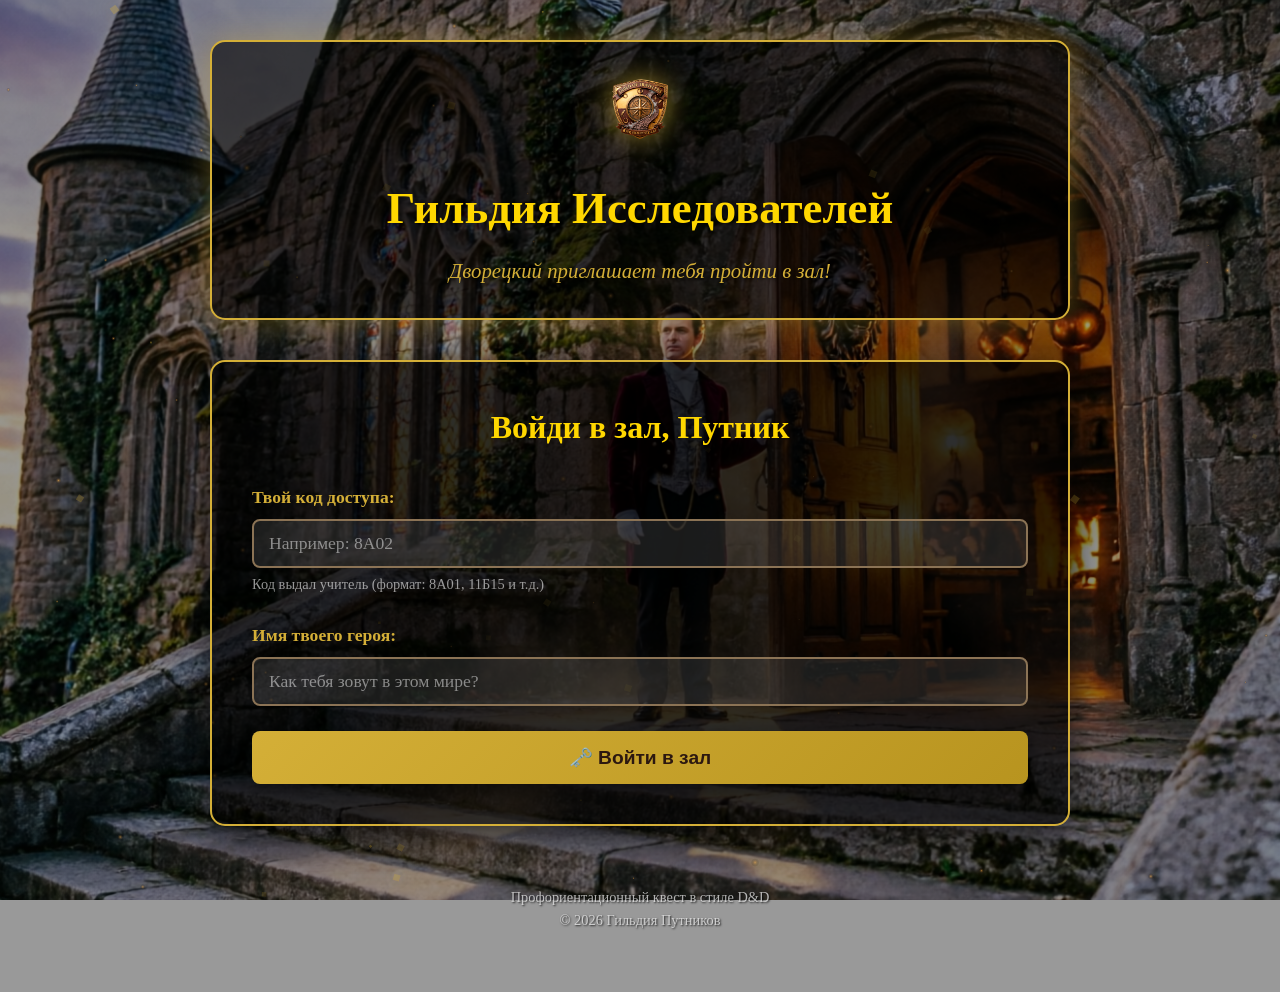
<file: guild-of-travelers/frontend/index.html>
<!DOCTYPE html>
<html lang="ru">
<head>
    <meta charset="UTF-8">
    <meta name="viewport" content="width=device-width, initial-scale=1.0">
    <title>Гильдия Путников — Таверна «Путь Героя»</title>
    <link rel="stylesheet" href="css/style.css">
</head>
<body class="bg-tavern">
    <!-- Контейнер для частиц (пыль и искры в таверне) -->
<div id="particles" class="particles-container"></div>
    <div class="container">
        <header>
            <img src="images/guild-emblem.png" alt="Эмблема Гильдии" class="guild-logo">
            <h1>Гильдия Исследователей</h1>
            <p class="subtitle">Дворецкий приглашает тебя пройти в зал!</p>
        </header>

        <main>
            <div class="registration-form">
                <h2>Войди в зал, Путник</h2>
                <form id="loginForm">
                    <div class="form-group">
                        <label for="code">Твой код доступа:</label>
                        <input type="text" id="code" name="code" placeholder="Например: 8А02" required>
                        <small>Код выдал учитель (формат: 8А01, 11Б15 и т.д.)</small>
                    </div>

                    <div class="form-group">
                        <label for="heroName">Имя твоего героя:</label>
                        <input type="text" id="heroName" name="heroName" placeholder="Как тебя зовут в этом мире?" required>
                    </div>

                    <button type="submit" class="btn-primary">🗝️ Войти в зал </button>
                </form>
                <div id="errorMessage" class="error-message"></div>
            </div>
        </main>

        <footer>
            <p>Профориентационный квест в стиле D&D</p>
            <p>© 2026 Гильдия Путников</p>
        </footer>
    </div>

    <script src="js/main.js"></script>
    <script src="js/effects.js"></script>
<script>
    // Тёплые искры от камина
    new AdvancedParticleSystem('particles', {
        count: 60,
        type: 'ember',
        color: 'rgba(255, 180, 80, 0.8)',
        speed: 1.5,
        size: 4
    });
    
    // Дополнительный слой - золотая пыль
    setTimeout(() => {
        const dustContainer = document.createElement('div');
        dustContainer.id = 'dust-particles';
        dustContainer.className = 'particles-container';
        dustContainer.style.zIndex = '0';
        document.body.appendChild(dustContainer);
        
        new AdvancedParticleSystem('dust-particles', {
            count: 30,
            type: 'sparkle',
            color: 'rgba(212, 175, 55, 0.4)',
            speed: 0.3,
            size: 2
        });
    }, 100);
</script>
</body>
</html>
</file>
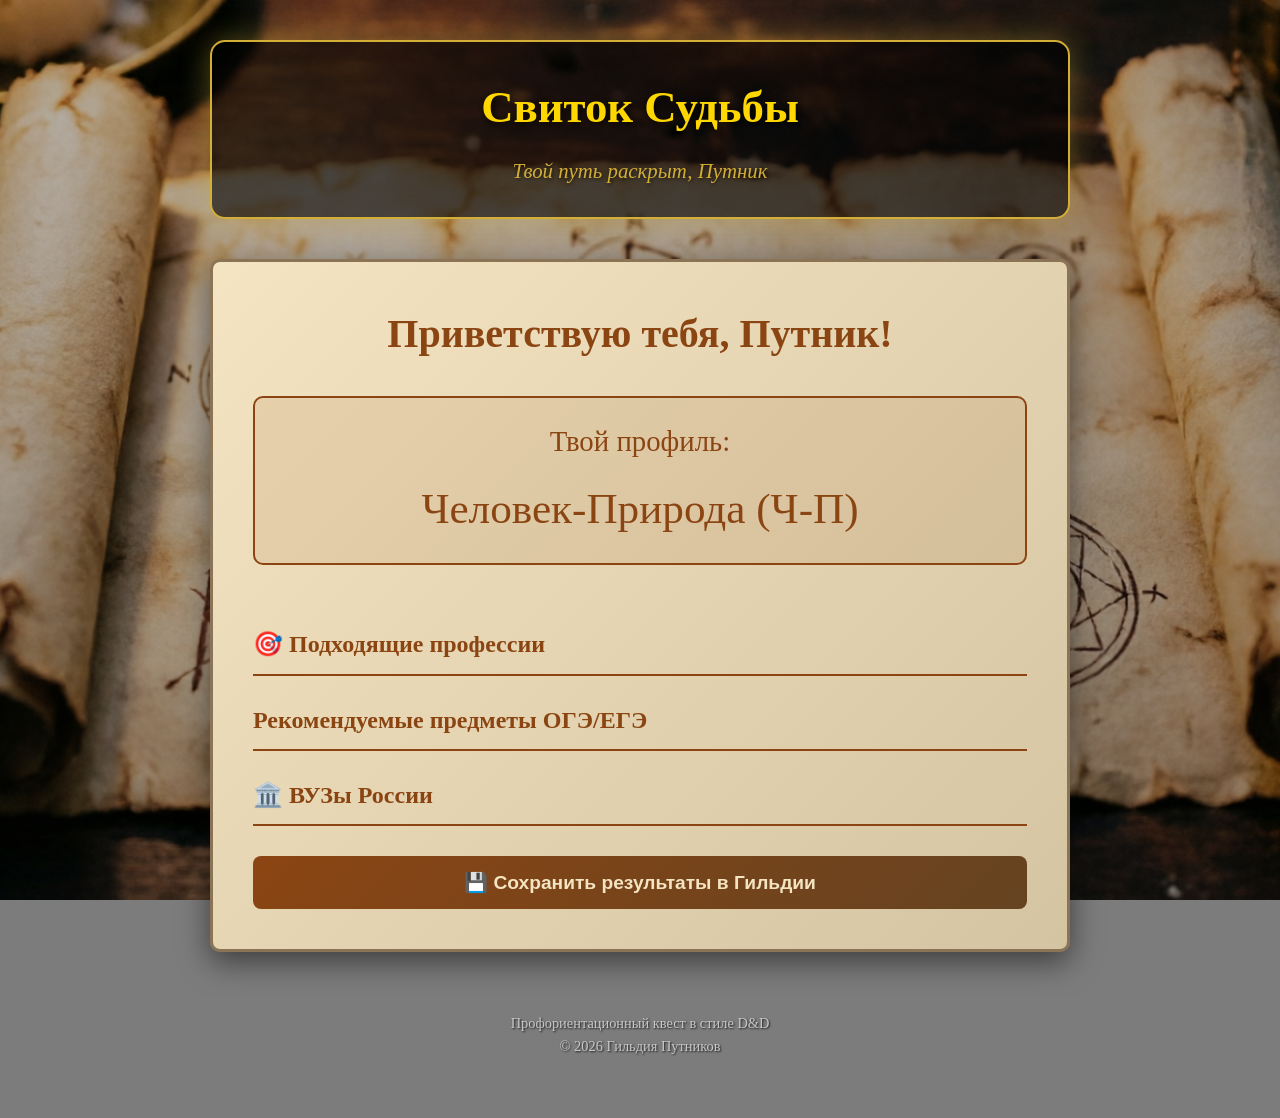
<file: guild-of-travelers/frontend/destiny.html>
<!DOCTYPE html>
<html lang="ru">
<head>
    <meta charset="UTF-8">
    <meta name="viewport" content="width=device-width, initial-scale=1.0">
    <title>Свиток Судьбы — Гильдия Путников</title>
    <link rel="stylesheet" href="css/style.css">
    <style>
        .scroll-container {
            background: linear-gradient(135deg, #f4e4c1 0%, #d4c4a1 100%);
            color: #2c1810;
            padding: 40px;
            border-radius: 10px;
            border: 3px solid #8b7355;
            box-shadow: 0 10px 30px rgba(0, 0, 0, 0.5);
            font-family: 'Georgia', serif;
        }
        .scroll-container h1 {
            color: #8b4513;
            text-align: center;
            font-size: 2.5em;
            margin-bottom: 30px;
        }
        .profile-type {
            text-align: center;
            font-size: 1.8em;
            color: #8b4513;
            margin: 20px 0;
            padding: 20px;
            background: rgba(139, 69, 19, 0.1);
            border-radius: 10px;
            border: 2px solid #8b4513;
        }
        .scores-chart {
            display: flex;
            justify-content: space-around;
            margin: 30px 0;
            flex-wrap: wrap;
        }
        .score-item {
            text-align: center;
            padding: 15px;
            background: rgba(139, 69, 19, 0.1);
            border-radius: 8px;
            min-width: 100px;
            margin: 5px;
        }
        .score-value {
            font-size: 2em;
            font-weight: bold;
            color: #8b4513;
        }
        .score-label {
            font-size: 0.9em;
            color: #654321;
        }
        .recommendations h2 {
            color: #8b4513;
            border-bottom: 2px solid #8b4513;
            padding-bottom: 10px;
            margin-top: 25px;
        }
        .recommendations ul {
            list-style-type: none;
            padding-left: 0;
        }
        .recommendations li {
            padding: 10px;
            margin: 5px 0;
            background: rgba(139, 69, 19, 0.05);
            border-left: 4px solid #8b4513;
            border-radius: 5px;
        }
        .save-btn {
            display: block;
            width: 100%;
            padding: 15px;
            margin-top: 30px;
            background: linear-gradient(135deg, #8b4513 0%, #654321 100%);
            color: #f4e4c1;
            border: none;
            border-radius: 8px;
            font-size: 1.2em;
            font-weight: bold;
            cursor: pointer;
        }
        .save-btn:hover {
            background: linear-gradient(135deg, #a0522d 0%, #8b4513 100%);
        }
        .save-btn:disabled {
            opacity: 0.6;
            cursor: not-allowed;
        }
        .success-message {
            text-align: center;
            padding: 20px;
            background: rgba(76, 175, 80, 0.2);
            border: 2px solid #4caf50;
            border-radius: 8px;
            margin-top: 20px;
            display: none;
        }
        .success-message.show {
            display: block;
        }
    </style>
</head>
<body>
    <div class="bg-scroll">
        <div id="particles" class="particles-container"></div>
        <div class="container">
            <header>
                <h1> Свиток Судьбы</h1>
                <p class="subtitle">Твой путь раскрыт, Путник</p>
            </header>

            <main>
                <div class="scroll-container">
                    <h1 id="heroTitle">Приветствую тебя, Герой!</h1>
                    
                    <div class="profile-type">
                        <div>Твой профиль:</div>
                        <div id="dominantType" style="font-size: 1.5em; margin-top: 10px;">—</div>
                    </div>

                    <div class="scores-chart" id="scoresChart"></div>

                    <div class="recommendations">
                        <h2>🎯 Подходящие профессии</h2>
                        <ul id="professionsList"></ul>

                        <h2> Рекомендуемые предметы ОГЭ/ЕГЭ</h2>
                        <ul id="subjectsList"></ul>

                        <h2>🏛️ ВУЗы России</h2>
                        <ul id="universitiesList"></ul>
                    </div>

                    <button id="saveBtn" class="save-btn">💾 Сохранить результаты в Гильдии</button>
                    
                    <div id="successMessage" class="success-message">
                        ✅ Результаты успешно сохранены! Учитель увидит их в таблице.
                    </div>
                </div>
            </main>

            <footer>
                <p>Профориентационный квест в стиле D&D</p>
                <p>© 2026 Гильдия Путников</p>
            </footer>
        </div>
    </div>

    <script>
        const typeData = {
            "Ч-П": {
                name: "Человек-Природа",
                professions: ["Эколог", "Биолог", "Агроном", "Лесник", "Ветеринар", "Геолог", "Ботаник"],
                subjects: ["Биология", "Химия", "География", "Экология"],
                universities: ["Тимирязевская академия", "МГУ (биологический факультет)", "РГАУ-МСХА", "СПбГУ (экология)"]
            },
            "Ч-Т": {
                name: "Человек-Техника",
                professions: ["Инженер", "Программист", "Механик", "Архитектор", "Робототехник", "Автомеханик", "Электронщик"],
                subjects: ["Математика", "Физика", "Информатика", "Технология"],
                universities: ["МГТУ им. Баумана", "МИФИ", "ИТМО", "СПбПУ", "НГТУ"]
            },
            "Ч-Х": {
                name: "Человек-Художественный образ",
                professions: ["Дизайнер", "Художник", "Писатель", "Музыкант", "Актер", "Режиссер", "Фотограф", "Архитектор"],
                subjects: ["Литература", "История", "Обществознание", "Искусство"],
                universities: ["Строгановка", "Репинская академия", "ГИТИС", "ВГИК", "МГУ (журналистика)"]
            },
            "Ч-Ч": {
                name: "Человек-Человек",
                professions: ["Учитель", "Врач", "Психолог", "Социальный работник", "Менеджер", "HR-специалист", "Юрист"],
                subjects: ["Обществознание", "История", "Биология", "Русский язык"],
                universities: ["МГУ (психология)", "МГППУ", "РГГУ", "СПбГУ (медицина)", "ВШЭ"]
            },
            "Ч-З": {
                name: "Человек-Знаковая система",
                professions: ["Программист", "Аналитик", "Бухгалтер", "Экономист", "Математик", "Лингвист", "Статистик"],
                subjects: ["Математика", "Информатика", "Физика", "Английский язык"],
                universities: ["МГУ (ВМК)", "ВШЭ", "МФТИ", "ИТМО", "СПбГУ (математика)"]
            }
        };

        document.addEventListener('DOMContentLoaded', () => {
            const heroName = localStorage.getItem('questHeroName') || 'Путник';
            const code = localStorage.getItem('questCode') || '—';
            const className = localStorage.getItem('questClassName') || '—';
            const dominantType = localStorage.getItem('dominantType') || 'Ч-П';
            
            let finalScores;
            try {
                finalScores = JSON.parse(localStorage.getItem('finalQuestScores'));
            } catch {
                finalScores = JSON.parse(localStorage.getItem('oracleScores')) || { "Ч-П": 0, "Ч-Т": 0, "Ч-Х": 0, "Ч-Ч": 0, "Ч-З": 0 };
            }

            document.getElementById('heroTitle').textContent = `Приветствую тебя, ${heroName}!`;

            const typeInfo = typeData[dominantType];
            document.getElementById('dominantType').textContent = `${typeInfo.name} (${dominantType})`;

            const scoresChart = document.getElementById('scoresChart');
            for (const [type, score] of Object.entries(finalScores)) {
                const item = document.createElement('div');
                item.className = 'score-item';
                item.innerHTML = `<div class="score-value">${score}</div><div class="score-label">${type}</div>`;
                scoresChart.appendChild(item);
            }

            const professionsList = document.getElementById('professionsList');
            typeInfo.professions.forEach(prof => {
                const li = document.createElement('li');
                li.textContent = prof;
                professionsList.appendChild(li);
            });

            const subjectsList = document.getElementById('subjectsList');
            typeInfo.subjects.forEach(subj => {
                const li = document.createElement('li');
                li.textContent = subj;
                subjectsList.appendChild(li);
            });

            const universitiesList = document.getElementById('universitiesList');
            typeInfo.universities.forEach(uni => {
                const li = document.createElement('li');
                li.textContent = uni;
                universitiesList.appendChild(li);
            });

            document.getElementById('saveBtn').addEventListener('click', async () => {
                const btn = document.getElementById('saveBtn');
                btn.disabled = true;
                btn.textContent = '⏳ Сохранение...';

                try {
                    const response = await fetch('http://127.0.0.1:8000/api/save_result', {
                        method: 'POST',
                        headers: { 'Content-Type': 'application/json' },
                        body: JSON.stringify({
                            code: code,
                            hero_name: heroName,
                            class_name: className,
                            quest_type: dominantType,
                            scores: {
                                ...finalScores,
                                date: new Date().toLocaleDateString('ru-RU')
                            },
                            choices: localStorage.getItem('questChoices') || '—'
                        })
                    });

                    if (response.ok) {
                        document.getElementById('successMessage').classList.add('show');
                        btn.textContent = '✅ Сохранено!';
                    } else {
                        alert('Ошибка сохранения. Попробуй ещё раз.');
                        btn.disabled = false;
                        btn.textContent = '💾 Сохранить результаты в Гильдии';
                    }
                } catch (error) {
                    console.error('Ошибка:', error);
                    alert('Не удалось связаться с сервером.');
                    btn.disabled = false;
                    btn.textContent = '💾 Сохранить результаты в Гильдии';
                }
            });
        });
        // Динамическая смена фона в зависимости от типа профиля
const dominantType = localStorage.getItem('dominantType') || 'Ч-П';
const backgroundMap = {
    'Ч-П': 'bg-forest',   // Зачарованный лес
    'Ч-Т': 'bg-blacksmith', // Кузница
    'Ч-Х': 'bg-artist',   // Мастерская художника
    'Ч-Ч': 'bg-tavern',   // Таверна (общение с людьми)
    'Ч-З': 'bg-library'   // Библиотека
};

// Меняем класс у body
document.body.className = backgroundMap[dominantType] || 'bg-scroll';
    </script>
    
</body>
</html>
</file>
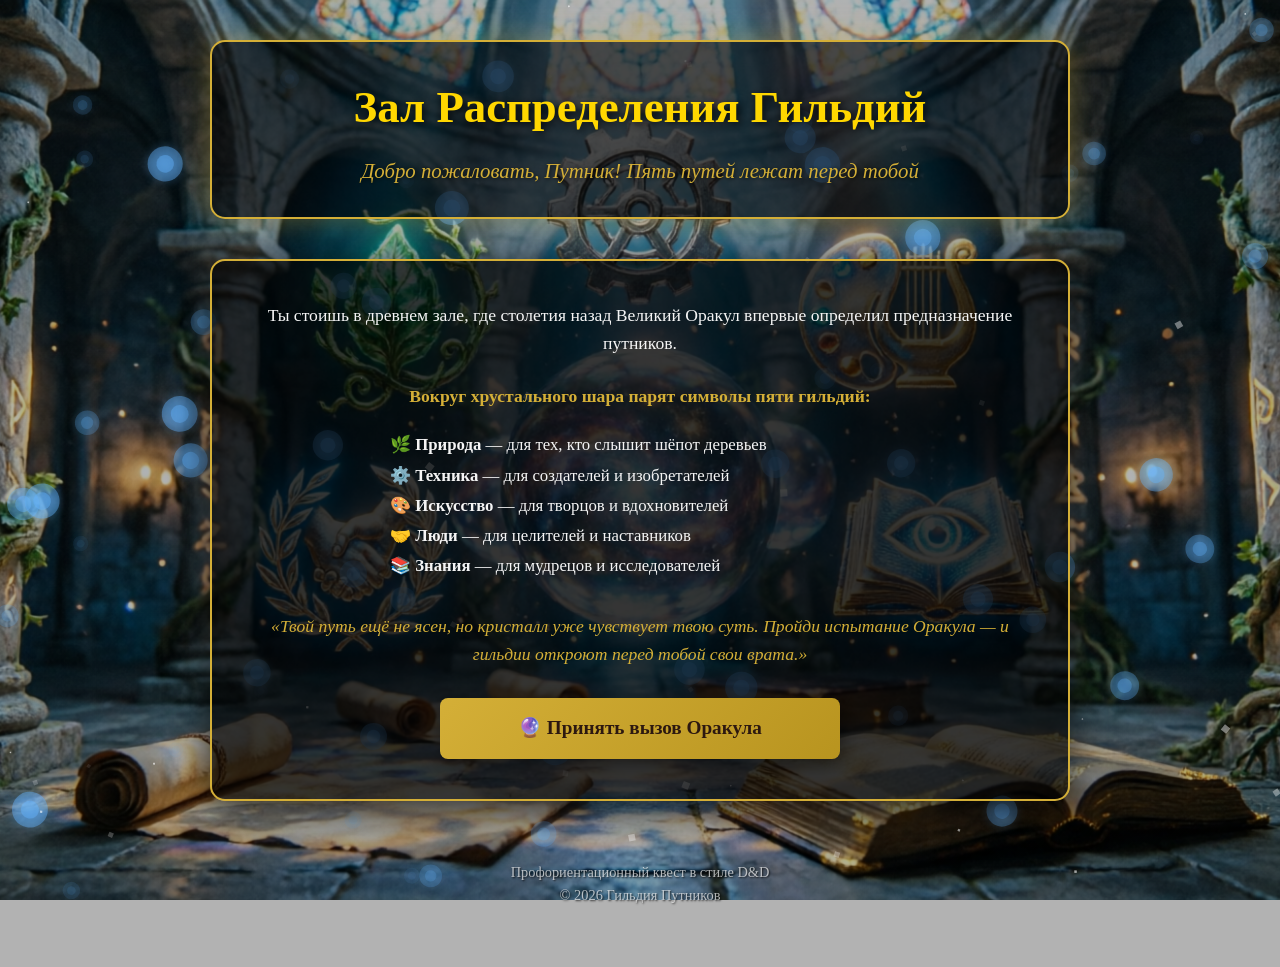
<file: guild-of-travelers/frontend/hero-name.html>
<!DOCTYPE html>
<html lang="ru">
<head>
    <meta charset="UTF-8">
    <meta name="viewport" content="width=device-width, initial-scale=1.0">
    <title>Зал Распределения — Гильдия Путников</title>
    <link rel="stylesheet" href="css/style.css">
</head>
<body class="bg-elf">
    <div id="particles" class="particles-container"></div>
    <div class="container">
        <header>
            <h1>Зал Распределения Гильдий</h1>
            <p class="subtitle" id="welcomeText">Добро пожаловать, Путник! Пять путей лежат перед тобой</p>
        </header>

        <main>
            <div class="registration-form">
                <p style="text-align: center; font-size: 1.1em; margin-bottom: 25px; line-height: 1.6;">
                    Ты стоишь в древнем зале, где столетия назад Великий Оракул впервые определил предназначение путников.
                </p>
                
                <p style="text-align: center; font-size: 1.1em; margin-bottom: 20px; color: #d4af37; font-weight: bold;">
                    Вокруг хрустального шара парят символы пяти гильдий:
                </p>

                <div style="text-align: left; max-width: 500px; margin: 0 auto 30px; font-size: 1.05em; line-height: 1.8;">
                    <div>🌿 <strong>Природа</strong> — для тех, кто слышит шёпот деревьев</div>
                    <div>⚙️ <strong>Техника</strong> — для создателей и изобретателей</div>
                    <div>🎨 <strong>Искусство</strong> — для творцов и вдохновителей</div>
                    <div>🤝 <strong>Люди</strong> — для целителей и наставников</div>
                    <div>📚 <strong>Знания</strong> — для мудрецов и исследователей</div>
                </div>

                <p style="text-align: center; font-size: 1.1em; margin-bottom: 30px; font-style: italic; color: #d4af37;">
                    «Твой путь ещё не ясен, но кристалл уже чувствует твою суть. 
                    Пройди испытание Оракула — и гильдии откроют перед тобой свои врата.»
                </p>

                <div style="text-align: center;">
                    <a href="oracle.html" class="btn-primary" style="text-decoration: none; display: inline-block; max-width: 400px;">
                        🔮 Принять вызов Оракула
                    </a>
                </div>
            </div>
        </main>

        <footer>
            <p>Профориентационный квест в стиле D&D</p>
            <p>© 2026 Гильдия Путников</p>
        </footer>
    </div>

    <script>
        // Подставляем имя героя из localStorage
        document.addEventListener('DOMContentLoaded', () => {
            const heroName = localStorage.getItem('questHeroName') || 'Путник';
            document.getElementById('welcomeText').textContent = `Добро пожаловать, ${heroName}! Пять путей лежат перед тобой`;
        });
    </script>
    <script src="js/effects.js"></script>
<script>
    // Магические частицы
    new AdvancedParticleSystem('particles', {
        count: 70,
        type: 'magic',
        color: 'rgba(100, 180, 255, 0.7)',
        speed: 0.8,
        size: 3
    });
    
    // Дополнительные мерцающие звёзды
    setTimeout(() => {
        const starsContainer = document.createElement('div');
        starsContainer.id = 'stars-particles';
        starsContainer.className = 'particles-container';
        document.body.appendChild(starsContainer);
        
        new AdvancedParticleSystem('stars-particles', {
            count: 40,
            type: 'sparkle',
            color: 'rgba(255, 255, 255, 0.6)',
            speed: 0.2,
            size: 2
        });
    }, 100);
</script>
</body>
</html>
</file>
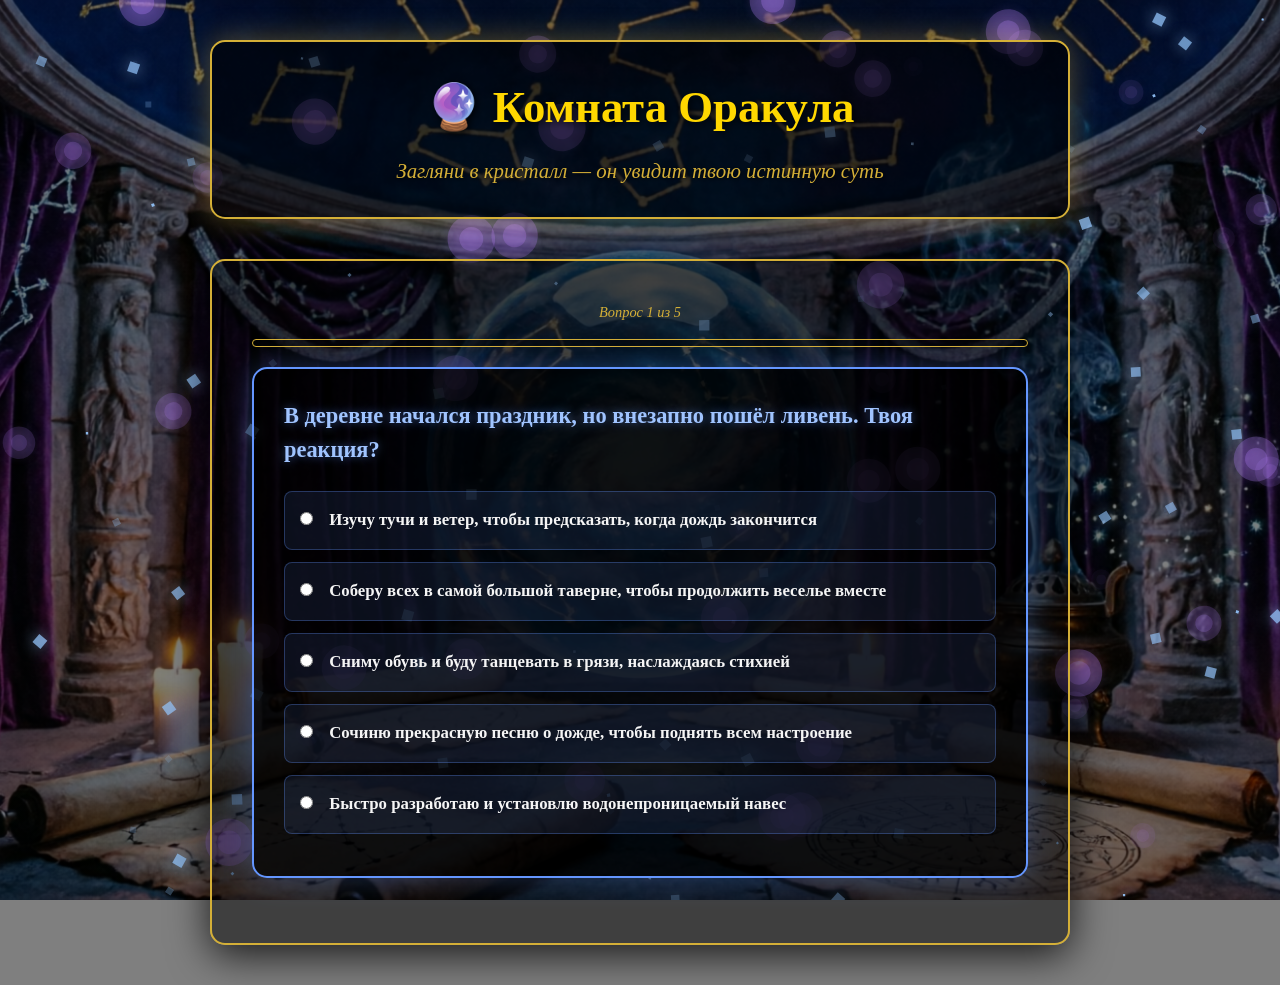
<file: guild-of-travelers/frontend/oracle.html>
<!DOCTYPE html>
<html lang="ru">
<head>
    <meta charset="UTF-8">
    <meta name="viewport" content="width=device-width, initial-scale=1.0">
    <title>Оракул — Гильдия Путников</title>
    <link rel="stylesheet" href="css/style.css">
    <style>
        /* Эффект хрустального шара */
        .crystal-orb {
            position: fixed;
            top: 50%;
            left: 50%;
            transform: translate(-50%, -50%);
            width: 300px;
            height: 300px;
            border-radius: 50%;
            background: radial-gradient(circle at 30% 30%, 
                rgba(255, 255, 255, 0.3) 0%, 
                rgba(100, 150, 255, 0.2) 30%, 
                rgba(50, 100, 200, 0.1) 60%, 
                transparent 100%);
            box-shadow: 
                0 0 60px rgba(100, 150, 255, 0.4),
                0 0 120px rgba(100, 150, 255, 0.2),
                inset 0 0 60px rgba(255, 255, 255, 0.1);
            pointer-events: none;
            opacity: 0;
            z-index: 0;
            animation: orbPulse 4s ease-in-out infinite;
        }
        
        @keyframes orbPulse {
            0%, 100% {
                box-shadow: 
                    0 0 60px rgba(100, 150, 255, 0.4),
                    0 0 120px rgba(100, 150, 255, 0.2),
                    inset 0 0 60px rgba(255, 255, 255, 0.1);
            }
            50% {
                box-shadow: 
                    0 0 80px rgba(100, 150, 255, 0.6),
                    0 0 160px rgba(100, 150, 255, 0.3),
                    inset 0 0 80px rgba(255, 255, 255, 0.2);
            }
        }
        
        /* Прогресс-бар Оракула */
        .oracle-progress {
            background: rgba(0, 0, 0, 0.5);
            height: 8px;
            border-radius: 4px;
            margin-bottom: 20px;
            overflow: hidden;
            border: 1px solid #d4af37;
        }
        
        .oracle-progress-fill {
            background: linear-gradient(90deg, #6496ff, #a0c4ff);
            height: 100%;
            transition: width 0.5s ease;
            box-shadow: 0 0 10px rgba(100, 150, 255, 0.6);
        }
        
        .question-counter {
            text-align: center;
            color: #d4af37;
            font-size: 0.9em;
            margin-bottom: 15px;
            font-style: italic;
        }
        
        /* Вопросы Оракула */
        .question-block {
            background: rgba(0, 0, 0, 0.7);
            padding: 30px;
            border-radius: 15px;
            border: 2px solid #6496ff;
            box-shadow: 0 0 30px rgba(100, 150, 255, 0.3);
            position: relative;
            z-index: 1;
        }
        
        .question-block h3 {
            color: #a0c4ff;
            margin-bottom: 25px;
            font-size: 1.4em;
            line-height: 1.5;
            text-shadow: 0 0 10px rgba(100, 150, 255, 0.5);
        }
        
        .option-label {
            display: block;
            padding: 15px;
            margin: 12px 0;
            background: rgba(100, 150, 255, 0.1);
            border-radius: 8px;
            cursor: pointer;
            transition: all 0.3s ease;
            border: 1px solid rgba(100, 150, 255, 0.3);
            color: #f5f5f5;
            font-size: 1.05em;
        }
        
        .option-label:hover {
            background: rgba(100, 150, 255, 0.25);
            border-color: #6496ff;
            transform: translateX(8px);
            box-shadow: 0 0 15px rgba(100, 150, 255, 0.4);
        }
        
        .option-label input {
            margin-right: 12px;
            cursor: pointer;
            accent-color: #6496ff;
        }
        
        /* Финальное сообщение Оракула */
        .oracle-final {
            background: rgba(0, 0, 0, 0.7);
            border-radius: 15px;
            border: 2px solid #d4af37;
            box-shadow: 0 0 40px rgba(212, 175, 55, 0.4);
        }
        
        .crystal-glow {
            animation: crystalFloat 3s ease-in-out infinite;
            display: inline-block;
        }
        
        @keyframes crystalFloat {
            0%, 100% {
                transform: translateY(0);
                filter: drop-shadow(0 0 20px rgba(100, 150, 255, 0.6));
            }
            50% {
                transform: translateY(-10px);
                filter: drop-shadow(0 0 30px rgba(100, 150, 255, 0.8));
            }
        }
    </style>
</head>
<body class="bg-oracle">
    <div id="particles" class="particles-container"></div>
    <!-- Эффект хрустального шара на фоне -->
    <div class="crystal-orb"></div>
    
    <div class="container">
        <header>
            <h1>🔮 Комната Оракула</h1>
            <p class="subtitle">Загляни в кристалл — он увидит твою истинную суть</p>
        </header>

        <main>
            <div class="registration-form" style="background: rgba(0, 0, 0, 0.5);">
                <div class="question-counter" id="questionCounter">Вопрос 1 из 5</div>
                <div class="oracle-progress">
                    <div class="oracle-progress-fill" id="progressFill" style="width: 0%"></div>
                </div>
                <div id="questionsContainer">
                    <!-- Вопросы появятся здесь -->
                </div>
            </div>
        </main>
    </div>

    <script src="js/oracle.js"></script>
    <script src="js/effects.js"></script>
<script>
    // Мистические частицы вокруг шара
    new AdvancedParticleSystem('particles', {
        count: 80,
        type: 'sparkle',
        color: 'rgba(150, 200, 255, 0.9)',
        speed: 0.6,
        size: 3
    });
    
    // Магическая аура
    setTimeout(() => {
        const auraContainer = document.createElement('div');
        auraContainer.id = 'aura-particles';
        auraContainer.className = 'particles-container';
        document.body.appendChild(auraContainer);
        
        new AdvancedParticleSystem('aura-particles', {
            count: 50,
            type: 'magic',
            color: 'rgba(180, 130, 255, 0.5)',
            speed: 0.4,
            size: 4
        });
    }, 100);
</script>
</body>
</html>
</file>
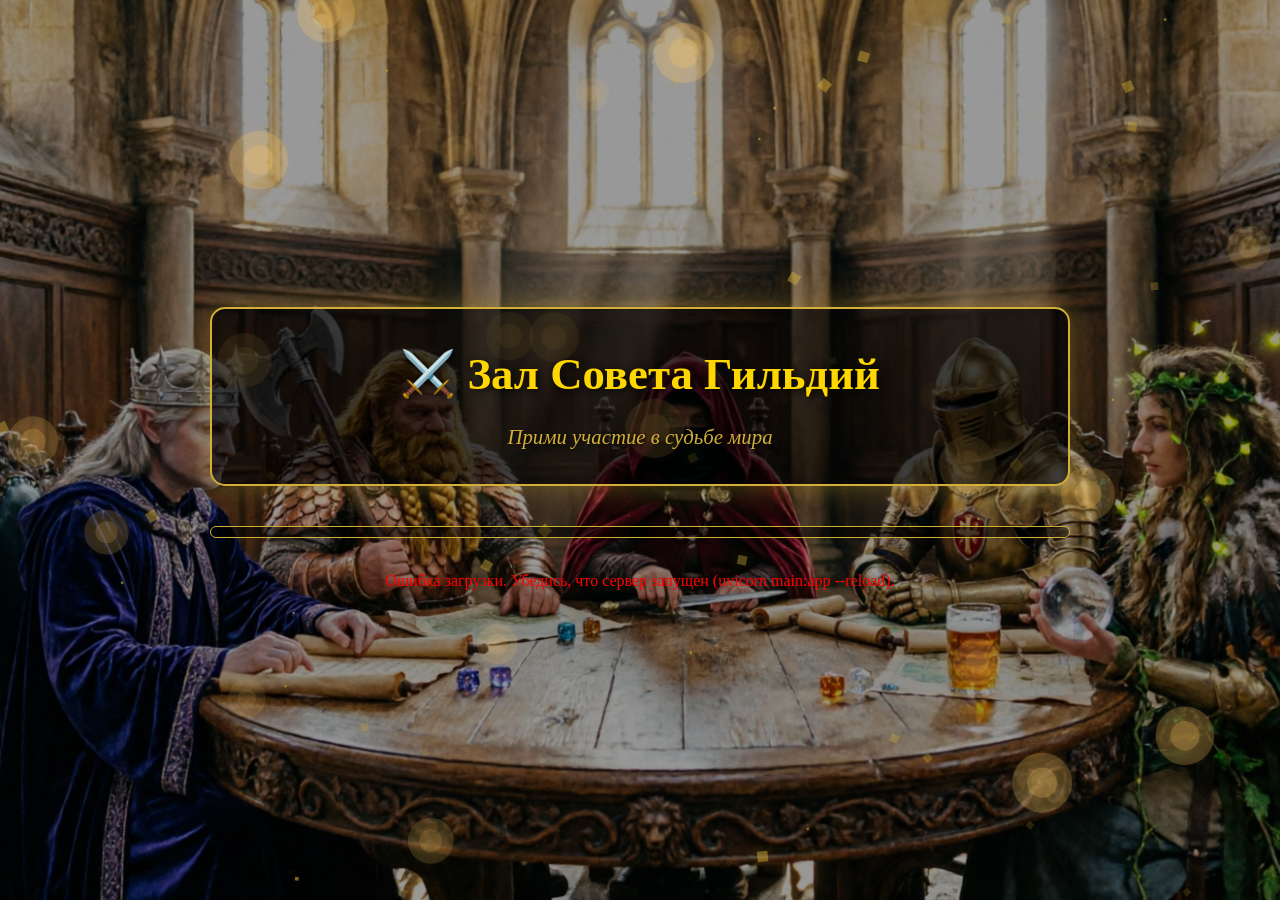
<file: guild-of-travelers/frontend/quest.html>
<!DOCTYPE html>
<html lang="ru">
<head>
    <meta charset="UTF-8">
    <meta name="viewport" content="width=device-width, initial-scale=1.0">
    <title>Совет Гильдии — Гильдия Путников</title>
    <link rel="stylesheet" href="css/style.css">
</head>
<body class="bg-council">
    <div id="particles" class="particles-container"></div>
    
    <div class="container">
        <header>
            <h1>⚔️ Зал Совета Гильдий</h1>
            <p class="subtitle">Прими участие в судьбе мира</p>
        </header>

        <main>
            <div class="progress-bar">
                <div class="progress-fill" id="progressBar" style="width: 0%"></div>
            </div>

            <div id="situationsContainer">
                <!-- Ситуации будут загружены сюда -->
            </div>

            <div id="loadingIndicator" style="text-align: center; display: none; margin-top: 20px;">
                <p style="color: #d4af37; font-size: 1.2em;">🔮 Оракул анализирует твой ответ...</p>
            </div>
        </main>
    </div>

    <script src="js/quest.js"></script>
    <script src="js/effects.js"></script>
    <script>
        // Золотая пыль в зале совета
        new AdvancedParticleSystem('particles', {
            count: 50,
            type: 'sparkle',
            color: 'rgba(212, 175, 55, 0.6)',
            speed: 0.4,
            size: 3
        });
        
        // Тёплое свечение
        setTimeout(() => {
            const glowContainer = document.createElement('div');
            glowContainer.id = 'glow-particles';
            glowContainer.className = 'particles-container';
            document.body.appendChild(glowContainer);
            
            new AdvancedParticleSystem('glow-particles', {
                count: 30,
                type: 'magic',
                color: 'rgba(255, 200, 100, 0.4)',
                speed: 0.3,
                size: 5
            });
        }, 100);
    </script>
</body>
</html>
</file>
<file: guild-of-travelers/frontend/css/style.css>
/* ===== ОСНОВНЫЕ СТИЛИ ===== */
* {
    margin: 0;
    padding: 0;
    box-sizing: border-box;
}

body {
    font-family: 'Georgia', serif;
    min-height: 100vh;
    color: #f5f5f5;
    line-height: 1.6;
}

/* ===== ФОНОВЫЕ ИЗОБРАЖЕНИЯ ===== */

/* Главная страница - Таверна */
.bg-tavern {
    background: linear-gradient(rgba(0, 0, 0, 0.4), rgba(0, 0, 0, 0.4)),
                url('../images/tavern.jpg') center/cover no-repeat fixed;
}

/* Приветствие - Эльф-бармен */
.bg-elf {
    background: linear-gradient(rgba(0, 0, 0, 0.3), rgba(0, 0, 0, 0.3)),
                url('../images/elf-bartender.jpg') center/cover no-repeat fixed;
}

/* Оракул - Комната с хрустальным шаром */
.bg-oracle {
    background: linear-gradient(rgba(0, 0, 0, 0.5), rgba(0, 0, 0, 0.5)),
                url('../images/oracle-room.jpg') center/cover no-repeat fixed;
}

/* Квест - Зал Совета */
.bg-council {
    background: linear-gradient(rgba(0, 0, 0, 0.4), rgba(0, 0, 0, 0.4)),
                url('../images/council-hall.jpg') center/cover no-repeat fixed;
}

/* Финал - Древний свиток */
.bg-scroll {
    background: linear-gradient(rgba(0, 0, 0, 0.3), rgba(0, 0, 0, 0.3)),
                url('../images/ancient-scroll.jpg') center/cover no-repeat fixed;
}

/* Фоны для типов профилей */
.bg-forest {
    background: linear-gradient(rgba(0, 0, 0, 0.3), rgba(0, 0, 0, 0.3)),
                url('../images/enchanted-forest.jpg') center/cover no-repeat fixed;
}

.bg-blacksmith {
    background: linear-gradient(rgba(0, 0, 0, 0.4), rgba(0, 0, 0, 0.4)),
                url('../images/blacksmith-workshop.jpg') center/cover no-repeat fixed;
}

.bg-library {
    background: linear-gradient(rgba(0, 0, 0, 0.4), rgba(0, 0, 0, 0.4)),
                url('../images/library.jpg') center/cover no-repeat fixed;
}

.bg-artist {
    background: linear-gradient(rgba(0, 0, 0, 0.3), rgba(0, 0, 0, 0.3)),
                url('../images/artist-studio.jpg') center/cover no-repeat fixed;
}

/* ===== КОНТЕЙНЕР ===== */
.container {
    max-width: 900px;
    margin: 0 auto;
    padding: 40px 20px;
    min-height: 100vh;
    display: flex;
    flex-direction: column;
    justify-content: center;
    position: relative;
    z-index: 1;
}

/* ===== ЗАГОЛОВОК ===== */
header {
    text-align: center;
    margin-bottom: 40px;
    padding: 30px;
    background: rgba(0, 0, 0, 0.6);
    border-radius: 15px;
    border: 2px solid #d4af37;
    box-shadow: 0 0 30px rgba(212, 175, 55, 0.4);
    animation: fadeInDown 0.8s ease;
}

.guild-logo {
    width: 130px;
    height: auto;
    margin-bottom: 20px;
    filter: drop-shadow(0 0 15px rgba(212, 175, 55, 0.7));
    animation: fadeInDown 1s ease;
}

h1 {
    font-size: 2.8em;
    color: #ffd700;
    text-shadow: 2px 2px 8px rgba(0, 0, 0, 0.9);
    margin-bottom: 10px;
}

.subtitle {
    font-size: 1.3em;
    color: #d4af37;
    font-style: italic;
    text-shadow: 1px 1px 4px rgba(0, 0, 0, 0.8);
}

/* ===== ФОРМЫ И КАРТОЧКИ ===== */
.registration-form,
.scroll-container,
.situation-card {
    background: rgba(0, 0, 0, 0.7);
    padding: 40px;
    border-radius: 15px;
    border: 2px solid #d4af37;
    box-shadow: 0 10px 40px rgba(0, 0, 0, 0.8);
    animation: fadeInUp 0.8s ease;
}

.registration-form h2 {
    text-align: center;
    color: #ffd700;
    margin-bottom: 30px;
    font-size: 2em;
}

/* ===== ПОЛЯ ВВОДА ===== */
.form-group {
    margin-bottom: 25px;
}

label {
    display: block;
    margin-bottom: 8px;
    color: #d4af37;
    font-weight: bold;
    font-size: 1.1em;
}

input[type="text"],
textarea {
    width: 100%;
    padding: 12px 15px;
    border: 2px solid #8b7355;
    border-radius: 8px;
    background: rgba(255, 255, 255, 0.1);
    color: #f5f5f5;
    font-size: 1.1em;
    font-family: 'Georgia', serif;
    transition: all 0.3s ease;
}

input[type="text"]:focus,
textarea:focus {
    outline: none;
    border-color: #d4af37;
    background: rgba(255, 255, 255, 0.15);
    box-shadow: 0 0 15px rgba(212, 175, 55, 0.4);
}

input[type="text"]::placeholder,
textarea::placeholder {
    color: rgba(245, 245, 245, 0.5);
}

small {
    display: block;
    margin-top: 5px;
    color: rgba(245, 245, 245, 0.6);
    font-size: 0.9em;
}

/* ===== КНОПКИ ===== */
.btn-primary {
    width: 100%;
    padding: 15px;
    background: linear-gradient(135deg, #d4af37 0%, #b8941f 100%);
    border: none;
    border-radius: 8px;
    color: #2c1810;
    font-size: 1.2em;
    font-weight: bold;
    cursor: pointer;
    transition: all 0.3s ease;
    box-shadow: 0 5px 20px rgba(0, 0, 0, 0.5);
    text-decoration: none;
    display: inline-block;
    text-align: center;
}

.btn-primary:hover {
    background: linear-gradient(135deg, #e0c050 0%, #d4af37 100%);
    transform: translateY(-3px);
    box-shadow: 0 8px 25px rgba(212, 175, 55, 0.6);
}

.btn-primary:active {
    transform: translateY(-1px);
}

/* ===== СООБЩЕНИЯ ===== */
.error-message {
    margin-top: 20px;
    padding: 12px;
    background: rgba(220, 53, 69, 0.3);
    border: 1px solid #dc3545;
    border-radius: 8px;
    color: #ff6b6b;
    text-align: center;
    display: none;
}

.error-message.show {
    display: block;
    animation: shake 0.5s ease;
}

/* ===== ПРОГРЕСС-БАР ===== */
.progress-bar {
    background: rgba(0, 0, 0, 0.5);
    height: 12px;
    border-radius: 6px;
    margin-bottom: 30px;
    overflow: hidden;
    border: 1px solid #d4af37;
}

.progress-fill {
    background: linear-gradient(90deg, #d4af37, #ffd700);
    height: 100%;
    transition: width 0.5s ease;
    box-shadow: 0 0 10px rgba(212, 175, 55, 0.6);
}

/* ===== СИТУАЦИИ КВЕСТА ===== */
.situation-card {
    margin-bottom: 30px;
}

.situation-card.active {
    display: block;
}

.situation-title {
    color: #ffd700;
    font-size: 1.8em;
    margin-bottom: 20px;
    text-align: center;
    text-shadow: 2px 2px 4px rgba(0, 0, 0, 0.8);
}

.situation-text {
    font-size: 1.1em;
    line-height: 1.7;
    margin-bottom: 25px;
    font-style: italic;
    color: #f5f5f5;
}

.options-list {
    display: flex;
    flex-direction: column;
    gap: 12px;
}

.option-btn {
    width: 100%;
    padding: 15px;
    background: rgba(212, 175, 55, 0.15);
    border: 2px solid #d4af37;
    border-radius: 8px;
    color: #f5f5f5;
    font-size: 1em;
    cursor: pointer;
    text-align: left;
    transition: all 0.3s ease;
    font-family: 'Georgia', serif;
}

.option-btn:hover {
    background: rgba(212, 175, 55, 0.3);
    transform: translateX(5px);
    box-shadow: 0 5px 15px rgba(212, 175, 55, 0.3);
}

.custom-answer {
    margin-top: 20px;
    padding-top: 20px;
    border-top: 2px solid rgba(212, 175, 55, 0.3);
}

.custom-answer.show {
    display: block;
    animation: fadeInUp 0.5s ease;
}

.custom-answer label {
    color: #d4af37;
    font-weight: bold;
    margin-bottom: 10px;
    display: block;
    font-size: 1.1em;
}

.custom-answer textarea {
    width: 100%;
    min-height: 100px;
    padding: 12px;
    border: 2px solid #8b7355;
    border-radius: 8px;
    background: rgba(255, 255, 255, 0.1);
    color: #f5f5f5;
    font-size: 1em;
    font-family: 'Georgia', serif;
    resize: vertical;
    transition: all 0.3s ease;
}

.custom-answer textarea:focus {
    outline: none;
    border-color: #d4af37;
    background: rgba(255, 255, 255, 0.15);
    box-shadow: 0 0 15px rgba(212, 175, 55, 0.3);
}

.custom-answer textarea::placeholder {
    color: rgba(245, 245, 245, 0.5);
}

/* ===== ВОПРОСЫ ОРАКУЛА ===== */
.question-block {
    background: rgba(0, 0, 0, 0.5);
    padding: 25px;
    border-radius: 10px;
    margin-bottom: 25px;
    border-left: 4px solid #d4af37;
    animation: fadeInLeft 0.6s ease;
}

.question-block h3 {
    color: #ffd700;
    margin-bottom: 15px;
    font-size: 1.3em;
}

.option-label {
    display: block;
    padding: 12px;
    margin: 8px 0;
    background: rgba(255, 255, 255, 0.05);
    border-radius: 6px;
    cursor: pointer;
    transition: all 0.3s ease;
    border: 1px solid transparent;
}

.option-label:hover {
    background: rgba(212, 175, 55, 0.2);
    border-color: #d4af37;
    transform: translateX(5px);
}

.option-label input {
    margin-right: 10px;
    cursor: pointer;
}

/* ===== СВИТОК СУДЬБЫ ===== */
.scroll-container {
    background: linear-gradient(135deg, rgba(244, 228, 193, 0.95) 0%, rgba(212, 196, 161, 0.95) 100%);
    color: #2c1810;
    padding: 40px;
}

.scroll-container h1 {
    color: #8b4513;
    text-shadow: none;
}

.profile-type {
    text-align: center;
    font-size: 1.8em;
    color: #8b4513;
    margin: 20px 0;
    padding: 20px;
    background: rgba(139, 69, 19, 0.1);
    border-radius: 10px;
    border: 2px solid #8b4513;
}

.scores-chart {
    display: flex;
    justify-content: space-around;
    margin: 30px 0;
    flex-wrap: wrap;
    gap: 15px;
}

.score-item {
    text-align: center;
    padding: 15px;
    background: rgba(139, 69, 19, 0.1);
    border-radius: 8px;
    min-width: 100px;
    border: 1px solid #8b4513;
}

.score-value {
    font-size: 2em;
    font-weight: bold;
    color: #8b4513;
}

.score-label {
    font-size: 0.9em;
    color: #654321;
}

.recommendations h2 {
    color: #8b4513;
    border-bottom: 2px solid #8b4513;
    padding-bottom: 10px;
    margin-top: 25px;
}

.recommendations ul {
    list-style-type: none;
    padding-left: 0;
}

.recommendations li {
    padding: 10px;
    margin: 5px 0;
    background: rgba(139, 69, 19, 0.05);
    border-left: 4px solid #8b4513;
    border-radius: 5px;
}

.save-btn {
    display: block;
    width: 100%;
    padding: 15px;
    margin-top: 30px;
    background: linear-gradient(135deg, #8b4513 0%, #654321 100%);
    color: #f4e4c1;
    border: none;
    border-radius: 8px;
    font-size: 1.2em;
    font-weight: bold;
    cursor: pointer;
    transition: all 0.3s ease;
}

.save-btn:hover {
    background: linear-gradient(135deg, #a0522d 0%, #8b4513 100%);
    transform: translateY(-2px);
    box-shadow: 0 5px 15px rgba(0, 0, 0, 0.3);
}

.save-btn:disabled {
    opacity: 0.6;
    cursor: not-allowed;
    transform: none;
}

.success-message {
    text-align: center;
    padding: 20px;
    background: rgba(76, 175, 80, 0.2);
    border: 2px solid #4caf50;
    border-radius: 8px;
    margin-top: 20px;
    display: none;
    color: #2e7d32;
}

.success-message.show {
    display: block;
    animation: fadeInUp 0.5s ease;
}

/* ===== ПОДВАЛ ===== */
footer {
    text-align: center;
    margin-top: 40px;
    padding: 20px;
    color: rgba(245, 245, 245, 0.7);
    font-size: 0.9em;
    text-shadow: 1px 1px 2px rgba(0, 0, 0, 0.8);
}

/* ===== АНИМАЦИИ ===== */
@keyframes fadeInDown {
    from { opacity: 0; transform: translateY(-30px); }
    to { opacity: 1; transform: translateY(0); }
}

@keyframes fadeInUp {
    from { opacity: 0; transform: translateY(30px); }
    to { opacity: 1; transform: translateY(0); }
}

@keyframes fadeInLeft {
    from { opacity: 0; transform: translateX(-30px); }
    to { opacity: 1; transform: translateX(0); }
}

@keyframes shake {
    0%, 100% { transform: translateX(0); }
    25% { transform: translateX(-10px); }
    75% { transform: translateX(10px); }
}

/* ===== ЧАСТИЦЫ ===== */
.particles-container {
    position: fixed;
    top: 0;
    left: 0;
    width: 100%;
    height: 100%;
    pointer-events: none;
    z-index: 0;
    overflow: hidden;
}

@keyframes float {
    0%, 100% { transform: translateY(0) translateX(0); opacity: 0; }
    10% { opacity: 1; }
    90% { opacity: 1; }
    50% { transform: translateY(-100px) translateX(50px); }
}

@keyframes rise {
    0% { transform: translateY(100vh) translateX(0); opacity: 0; }
    10% { opacity: 1; }
    90% { opacity: 1; }
    100% { transform: translateY(-100vh) translateX(30px); opacity: 0; }
}

@keyframes sparkle {
    0%, 100% { transform: scale(0) rotate(0deg); opacity: 0; }
    50% { transform: scale(1) rotate(180deg); opacity: 1; }
}

@keyframes ember {
    0% { transform: translateY(0) translateX(0); opacity: 1; }
    100% { transform: translateY(-150px) translateX(20px); opacity: 0; }
}

@keyframes slideInUp {
    from { opacity: 0; transform: translateY(50px); }
    to { opacity: 1; transform: translateY(0); }
}

.animate-slide-up { animation: slideInUp 0.8s ease forwards; }

/* ===== АДАПТИВНОСТЬ ===== */
@media (max-width: 768px) {
    h1 { font-size: 2em; }
    .subtitle { font-size: 1.1em; }
    .container { padding: 20px 15px; }
    header { padding: 20px; margin-bottom: 30px; }
    .registration-form, .scroll-container, .situation-card { padding: 25px; }
    .registration-form h2 { font-size: 1.6em; }
    .situation-title { font-size: 1.4em; }
    .option-btn { padding: 12px; font-size: 0.95em; }
    .btn-primary { padding: 12px; font-size: 1.1em; }
    .score-item { min-width: 80px; padding: 10px; }
    .score-value { font-size: 1.5em; }
    .profile-type { font-size: 1.4em; }
}

@media (max-width: 480px) {
    h1 { font-size: 1.6em; }
    .container { padding: 15px 10px; }
    header { padding: 15px; }
    .registration-form, .scroll-container, .situation-card { padding: 20px; }
}
</file>
